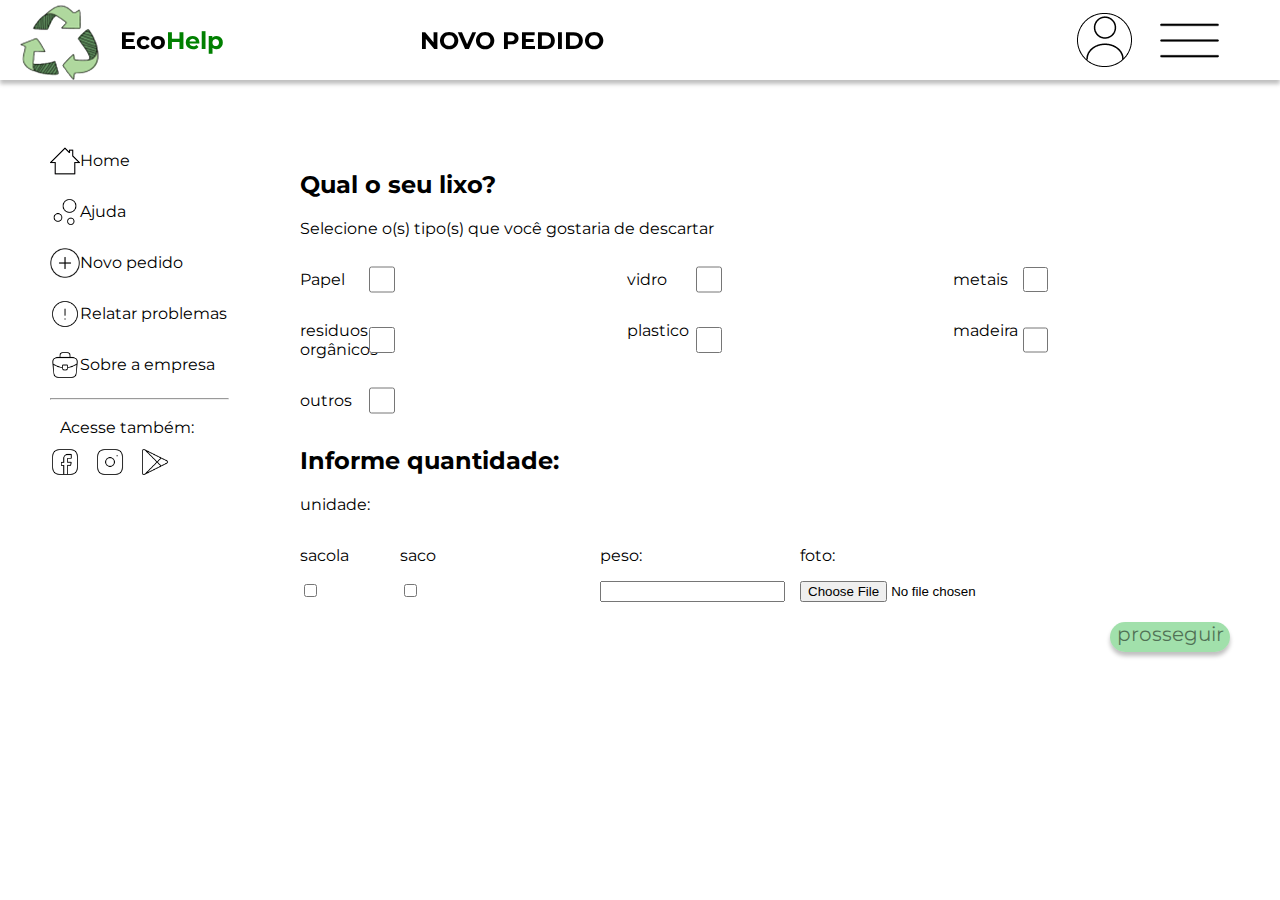
<file: projeto_integrado/web/novo_pedido/index.html>
<!DOCTYPE html>
<html lang="pt-br">

<head>
    <meta charset="UTF-8">
    <meta http-equiv="X-UA-Compatible" content="IE=edge">
    <meta name="viewport" content="width=device-width, initial-scale=1.0">
    <link rel="stylesheet" href="style.css">
    <title>Ecohelp - novo_pedido</title>
</head>

<body>

    <header>

        <div class="div_eco">
            <img src="./img/logo.png" alt="imagem_logo" id="img_logo">
            <h2>Eco<span class="eco">Help</span></h2>
            <h2>NOVO PEDIDO</h2>
            <img src="./img/user_icon.png" alt="./img/conta_user.png">
            <img id="menu" src="./img/menu_icon.png" alt="./img/menu.png">

        </div>
    </header>

    <main>
        <div class="main_conteudo">
            <div class="conteudo_principal">
                <div class="barra_lateral">
                    <div class="primeira">
                        <img class="imagem" src="./img/home.png" alt="home">
                        <p>Home</p>
                        <img class="imagem" src="./img/ajuda.png" alt="ajuda">
                        <p>Ajuda</p>
                        <img class="imagem" src="./img/add_pedido.png" alt="add_pedido">
                        <p>Novo pedido</p>
                        <img class="imagem" src="./img/problema.png" alt="problema">
                        <p>Relatar problemas</p>
                        <img class="imagem" src="./img/sobre_empresa.png" alt="empresa">
                        <p>Sobre a empresa</p>
                    </div>
                    <hr>
                    <p id="p">Acesse também:</p>
                    <div class="acesses">

                        <img class="imagem" src="./img/facebook.png" alt="facebook">
                        <img class="imagem" src="./img/insta.png" alt="insta">
                        <img class="imagem" src="./img/play_store.png" alt="store">

                    </div>

                </div>
                <div class="pedido">

                    <div>
                        <h2>Qual o seu lixo?</h2>
                        <p>Selecione o(s) tipo(s) que você gostaria de descartar</p>
                    </div>

                    <div class="escolha_descarte">
                        <div>
                            <p>Papel</p>
                            <input type="checkbox" name="papel" id="papel">
                        </div>

                        <div>
                            <p>vidro</p>
                            <input type="checkbox" name="vidro" id="vidro">
                        </div>

                        <div>
                            <p>metais</p>
                            <input type="checkbox" name="metais" id="metais">
                        </div>

                        <div class="residuos">
                            <p>residuos orgânicos</p>
                            <input type="checkbox" name="residuos" id="residuos">
                        </div>

                        <div class="plastico">
                            <p>plastico</p>
                            <input type="checkbox" name="plastico" id="plastico">
                        </div>

                        <div class="madeira">
                            <p>madeira</p>
                            <input type="checkbox" name="madeira" id="madeira">
                        </div>

                        <div class="outros">
                            <p>outros</p>
                            <input type="checkbox" name="outros" id="outros">
                        </div>

                    </div>


                    <h2>Informe quantidade:</h2>
                    <p>unidade:</p>

                    <div class="especificacao">
                        <div class="info">
                            
                            <div class="und">

                                <div>

                                    <p>sacola</p>
                                    <input type="checkbox" name="sacola" id="sacola">

                                </div>

                                <div>

                                    <p>saco</p>
                                    <input type="checkbox" name="saco" id="saco">

                                </div>
                            </div>


                        </div>

                        <div class="peso_ft">

                            <div class="peso">
                                <p>peso:</p>
                                <input type="text" name="peso" id="peso">
                            </div>

                            <div class="ft">
                                <p>foto:</p>
                                <input type="file" name="ft" id="ft">
                            </div>

                        </div>
                    </div>

                    <div class="prosseguir">
                        <p> prosseguir </p>
                    </div>




    </main>

    <footer>

    </footer>

</body>

</html>
</file>
<file: projeto_integrado/web/novo_pedido/style.css>
@import url('https://fonts.googleapis.com/css2?family=Montserrat:wght@100;200;300;400;500;600;700;800;900&display=swap');

body {

    margin: auto;
    font-family: 'Montserrat', sans-serif;

}

header {
    position: fixed;
    width: 100%;
    left: 0px;
    top: 0px;

    background: #FFFFFF;
    box-shadow: 0px 4px 4px rgba(0, 0, 0, 0.25);
}

ul {

    padding: 0;

}

#img_logo {

    height: 75px;
    margin-left: 20px;
    margin-top: 5px;

}

.eco {

    color: green;

}

header.div.h1 {

    color: rgba(55, 92, 58, 1)
}

.div_eco {

    display: grid;
    grid-template-columns: 120px 300px 1fr 75px 10%;
    align-items: center;

}

#menu {

    height: 75px;

}

.barra_lateral {
    margin-top: 85px;
    align-items: center;
    padding-left: 50px;
    width: fit-content;
    padding-top: 50px;
}
.primeira{
    display: grid;
    grid-template-columns: 30px 1fr;
}
.imagem {

    height: 30px;
    

}

.primeira{

    align-items: center;

}

#p{

    margin:auto;
    padding: 10px;

}

.acesses {
    display: grid;
    margin-top: 20px;
    grid-template-columns: 45px 45px 1fr;
    align-items: center;
    margin: auto;
}
hr{
    width: 100%;
}
.conteudo_principal ul{
    margin-top: 100px;
}
#tipo_lixo{

    width: 800px;
    box-sizing: border-box;
    background: #F5F5F5;
    box-shadow: 0px 4px 4px rgb(0 0 0 / 25%);
    border-radius: 50px;
    border: 0;
    font-size: 25px;
    color: rgba(0,0,0,0.5);
    margin-bottom: 10px;
}
.conteudo_principal{
    display: grid;
    grid-template-columns: 300px 1fr;
    height: 100vh;
}

.pedido{

        margin-top: 150px;

}

#obs{

    width: 1000px;
    height: 123px;
    box-sizing: border-box;
    background: #F5F5F5;
    box-shadow: 0px 4px 4px rgb(0 0 0 / 25%);
    border-radius: 50px;
    border: 0;
    font-size: 25px;
    color: rgba(0,0,0,0.5);
    margin-bottom: 10px;

}

#data{

    width: 1000px;
    box-sizing: border-box;
    background: #F5F5F5;
    box-shadow: 0px 4px 4px rgb(0 0 0 / 25%);
    border-radius: 50px;
    border: 0;
    font-size: 25px;
    color: rgba(0,0,0,0.5);
    margin-bottom: 10px;
}

#horario_descarte{


    width: 130px;
    box-sizing: border-box;
    background: #F5F5F5;
    box-shadow: 0px 4px 4px rgb(0 0 0 / 25%);
    border-radius: 50px;
    border: 0;
    font-size: 25px;
    color: rgba(0,0,0,0.5);
    margin-bottom: 10px;
}

#observaçao{

    font-size: 30px;


}
#agendar{

    font-size: 25px;

}

main .escolha_descarte div{

    display: grid;
    grid-template-columns: 20% 10%;

}

main .escolha_descarte{

    display: grid;
    grid-template-columns: 1fr 1fr 1fr ;

}

main .info .und{

    display:grid;
    grid-template-columns: 100px 10px;

}

main div .peso_ft{

    display: grid;
    grid-template-columns: 200px 10px ;

}



main div .especificacao{

    display: grid;
    grid-template-columns: 300px 100px;

}

.prosseguir p {

    width: 120px;
    height: 30px;
    box-sizing: border-box;
    background: #1cb5366a;
    box-shadow: 0px 4px 4px rgb(0 0 0 / 25%);
    border-radius: 50px;
    border: 0;
    font-size: 20px;
    color: rgba(0,0,0,0.5);
    margin-bottom: 10px;
    margin-left: 810px;;
    text-align: center;

}
</file>
